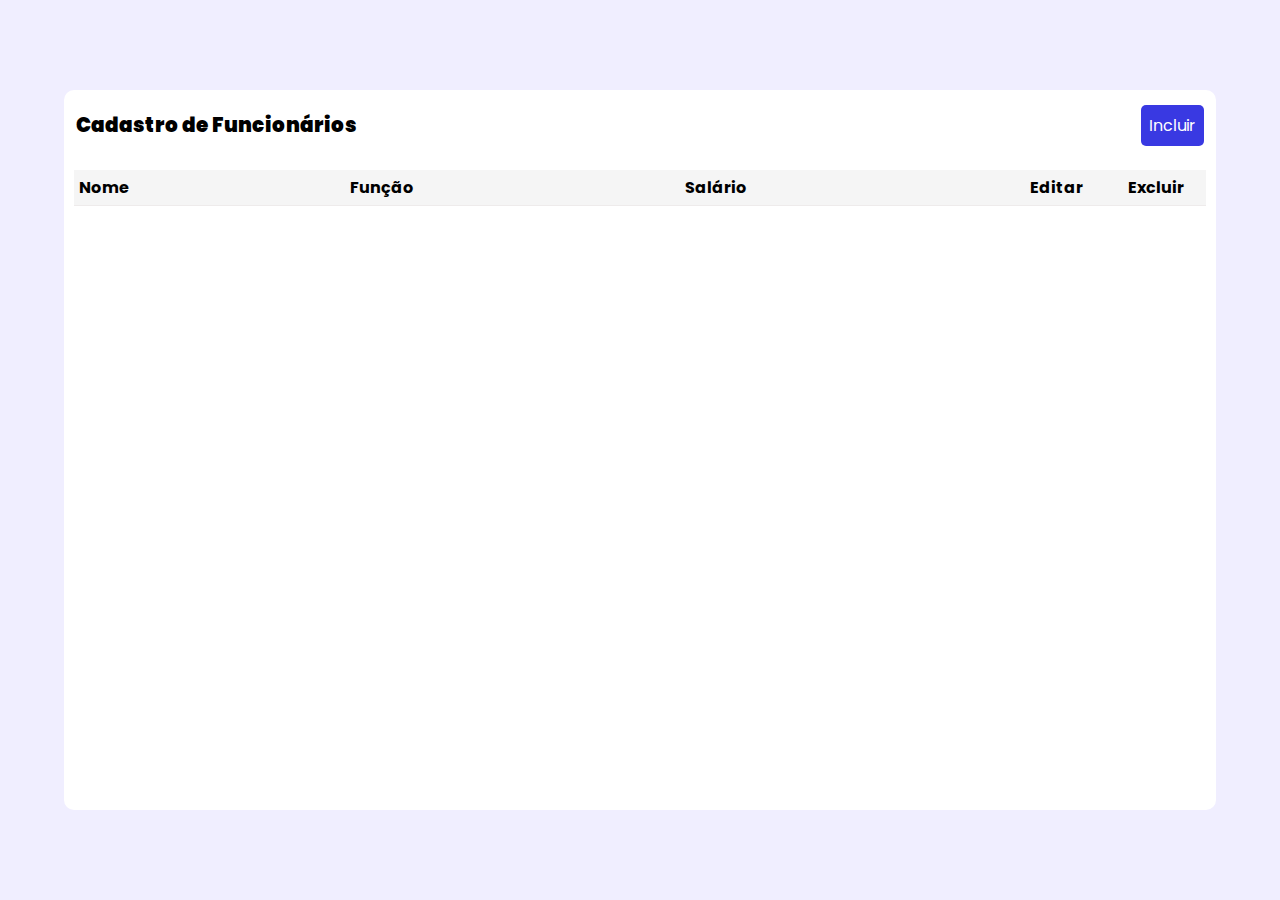
<file: index.html>
<!DOCTYPE html>
<html lang="en">

<head>
    <meta charset="UTF-8">
    <meta http-equiv="X-UA-Compatible" content="IE=edge">
    <meta name="viewport" content="width=device-width, initial-scale=1.0">
    <title>Crud</title>
    <link rel="stylesheet" href="./style.css">
    <link href='https://unpkg.com/boxicons@2.1.1/css/boxicons.min.css' rel='stylesheet'>
</head>

<body>
    <div class="container">
        <div class="header">
            <span>Cadastro de Funcionários</span>
            <button onclick="openModal()" id="new">Incluir</i></button>
        </div>
        <div class="divTable">
            <table>
                <thead>
                    <tr>
                        <th>Nome</th>
                        <th>Função</th>
                        <th>Salário</th>
                        <th class="acao">Editar</th>
                        <th class="acao">Excluir</th>
                    </tr>
                </thead>
                <tbody>
                </tbody> 
            </table>
        </div>
        <div class="modal-container">
            <div class="modal">
                <form>
                    <label for="m-nome">Nome</label>
                    <input id="m-nome" type="text" required>

                    <label for="m-funcao">Função</label>
                    <input id="m-funcao" type="text" required>

                    <label for="m-salario">Salário</label>
                    <input id="m-salario" type="number" required>
                    <button id="btnSalvar">Salvar</button>
                </form>

            </div>

        </div>
    </div>
    <script src="./script.js"></script>
</body>

</html>
</file>
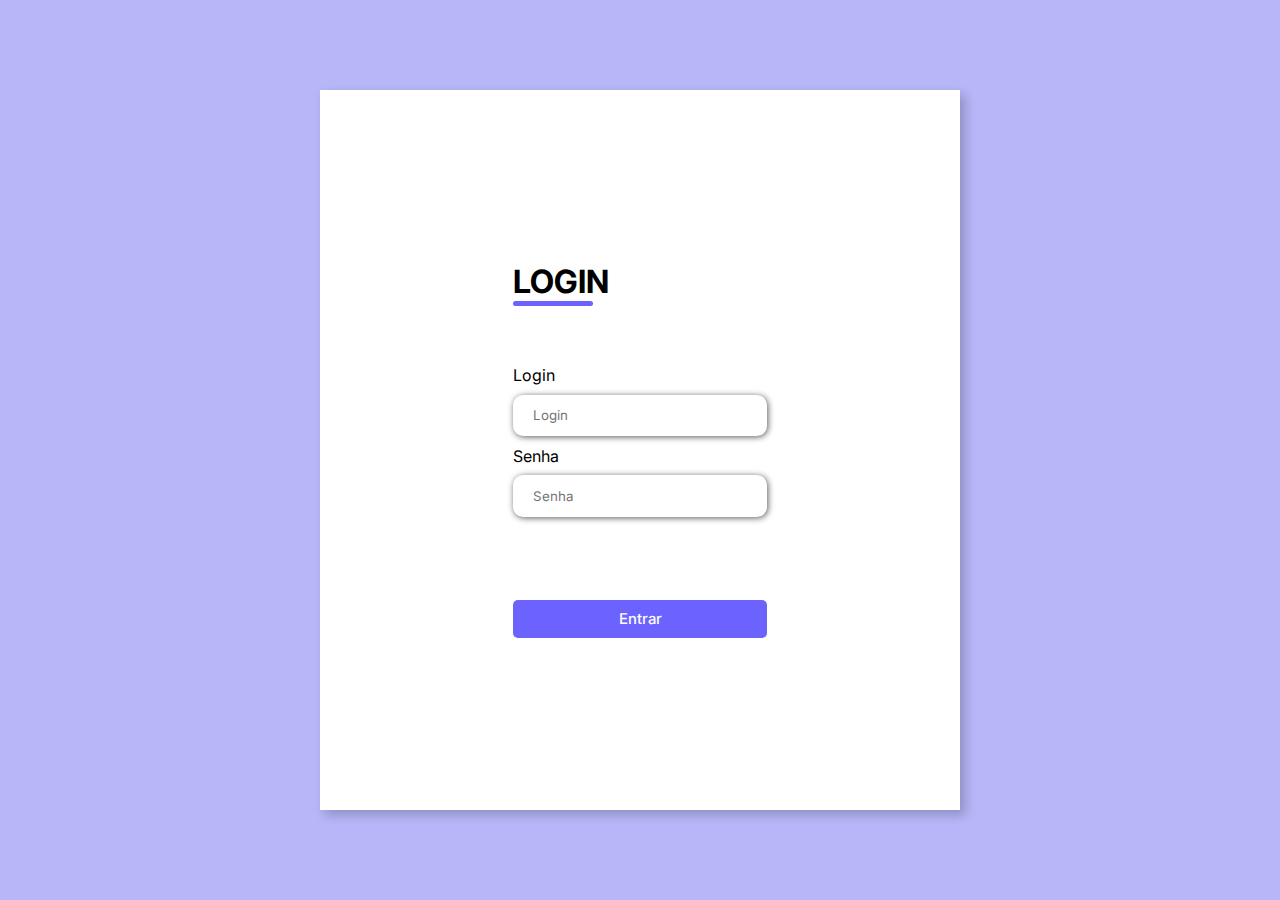
<file: login.html>
<!DOCTYPE html>
<html lang="en">

<head>
    <meta charset="UTF-8">
    <meta name="viewport" content="width=device-width, initial-scale=1.0">
    <title>Login</title>
    <link rel="stylesheet" href="./login.css">
</head>

<body>

    <div class="container">
        <div class="form-image">
            <img src="./img/undraw_walking_in_rain_vo9p.svg">
        </div>
        <div class="form">
            <form action="#">
                <div class="form-header">
                    <div class="title">
                        <h1>LOGIN</h1>
                    </div>

                </div>
                <div class="input-group">
                    <div class="input-box">
                        <label for="Login">Login</label>
                        <input type="text" placeholder="Login" id="Login" required>
                        <label for="Senha">Senha</label>
                        <input type="password" placeholder="Senha" id="Senha" required>
                    </div>
                </div>
                <div class="continue-button">
                    <button onclick="logar(); return false "><a href="#">Entrar</a></button>
                </div>
            </form>

        </div>
    </div>
    <script>

        function logar() {
            var login = document.getElementById('Login').value;
            var senha = document.getElementById('Senha').value;
            
            if(login == "admin" && senha == "admin") {
                alert('Sucesso');
                location.href='index.html';         
            }else{alert('Usuário ou senhas Incorretas')}
        }

    </script>


</body>

</html>
</file>
<file: style.css>
@import url('https://fonts.googleapis.com/css2?family=Poppins:wght@200;300;400;500;700&family=Roboto:wght@100;300;400;500;700;900&family=Source+Sans+Pro:wght@200;300;400;600;700;900&display=swap');

* {
  margin: 0;
  padding: 0;
  box-sizing: border-box;
  font-family: 'Poppins', sans-serif;
}

body {
  width: 100vw;
  height: 100vh;
  display: flex;
  align-items: center;
  justify-content: center;
  background-color: rgba(30, 0, 255, 0.066);
}

button {
  cursor: pointer;
}

.container {
  width: 90%;
  height: 80%;
  border-radius: 10px;
  background: white;
}

.header {
  min-height: 70px;
  display: flex;
  align-items: center;
  justify-content: space-between;
  margin: auto 12px;
}

.header span {
  font-weight: 900;
  font-size: 20px;
  word-break: break-all;
}

#new {
  font-size: 16px;
  padding: 8px;
  border-radius: 5px;
  border: none;
  color: white;
  background-color: rgb(57, 57, 226);
}

.divTable {
  padding: 10px;
  width: auto; 
  height:inherit; 
  overflow:auto;
}

.divTable::-webkit-scrollbar {
  width: 12px;
  background-color: whitesmoke; 
}

.divTable::-webkit-scrollbar-thumb {
  border-radius: 10px;
  background-color: darkgray; 
}

table {
  width: 100%;
  border-spacing: 10px;
  word-break: break-all;
  border-collapse: collapse;
}

thead {
  background-color: whitesmoke;
}

tr {
  border-bottom: 1px solid rgb(238, 235, 235)!important;
}

tbody tr td {
  vertical-align: text-top;
  padding: 6px;
  max-width: 50px;
}

thead tr th {
  padding: 5px;
  text-align: start;
  margin-bottom: 50px;
}

tbody tr {
  margin-bottom: 50px;
}

thead tr th.acao {
  width: 100px!important;
  text-align: center;
}

tbody tr td.acao {
  text-align: center;
}

@media (max-width: 700px) {
  body {
    font-size: 10px;
  }
  
  .header span {
    font-size: 15px;
  }

  #new {
    padding: 5px;
    font-size: 10px;
  }

  thead tr th.acao {
    width: auto!important;
  }
  
  td button i {
    font-size: 20px!important;
  }

  td button i:first-child {
    margin-right: 0;
  }

  .modal {
    width: 90%!important;
  }

  .modal label {
    font-size: 12px!important;
  }
}

.modal-container {
  width: 100vw;
  height: 100vh;
  position: fixed;
  top: 0;
  left: 0;
  background-color: rgba(0, 0, 0, 0.5);
  display: none;
  z-index: 999;
  align-items: center;
  justify-content: center;
}

.modal {
  display: flex;
  flex-direction: column;
  align-items: center;
  padding: 40px;
  background-color: white;
  border-radius: 10px;
  width: 50%;
}

.modal label {
  font-size: 14px;
  width: 100%;
}

.modal input {
  width: 100%;
  outline: none;
  padding: 5px 10px; 
  width: 100%;
  margin-bottom: 20px;
  border-top: none;
  border-left: none;
  border-right: none;
}

.modal button {
  width: 100%;
  margin: 10px auto;
  outline: none;
  border-radius: 20px; 
  padding: 5px 10px; 
  width: 100%;
  border: none;
  background-color: rgb(57, 57, 226);
  color: white;
}

.active {
  display: flex;
}

.active .modal {
  animation: modal .4s;
}

@keyframes modal {
  from {
    opacity: 0;
    transform: translate3d(0, -60px, 0);
  }
  to {
    opacity: 1;
    transform: translate3d(0, 0, 0);
  }
}

td button {
  border: none;
  outline: none;
  background: transparent;
}

td button i {
  font-size: 25px;
}

td button i:first-child {
  margin-right: 10px;
}
</file>
<file: login.css>
@import url('https://fonts.googleapis.com/css2?family=Inter:wght@100..900&display=swap');

* {
    padding: 0;
    margin: 0;
    box-sizing: border-box;
    font-family: 'Inter',sans-serif;
}

body{
    width: 100%;
    height: 100vh;
    display: flex;
    justify-content: center;
    align-items: center;
    background: #0c0ce94d;
}

.container{ 
    width: 80%;
    height: 80vh;
    display: flex;
    box-shadow: 5px 5px 10px rgba(0, 0, 0, .212);


}

.form-header{
    margin-bottom: 3rem;
    display: flex;
    justify-content: space-between;
}

.form-image{
    width: 50%;
    display: flex;
    justify-content: center;
    align-items: center;
    background-color: #fde3a7d7;
    padding: 1rem;
}

.form-image{
    width: 31rem;
}

.form{
    width: 100%;
    display: flex;
    justify-content: center;
    align-items: center;
    flex-direction: column;
    background-color: #fff;
    padding: 3rem;
}

.login-button {
    display: flex;
    align-items: center;
}

.login-button button {
    border: none;
    background-color: #6c63ff;
    padding: 0.4rem 1rem;
    border-radius: 5px;
    cursor: pointer;
}

.login-button button:hover{
    background-color: #6b63fff1;
}

.login-button button a {
    text-decoration: none;
    font-weight: 500;
    color: #fff;
}

.form-header h1::after{
    content: ' ';
    display: block;
    width: 5rem;
    height: 0.3rem;
    background-color: #6c63ff;
    margin: 0 auto;
    position: absolute;
    border-radius: 10px;

}

.input-group {
    display: flex;
    flex-wrap: wrap;
    justify-content: 1rem;
    padding: 1rem 0;
}

.input-box{
    display: flex;
    flex-direction: column;
    margin-bottom: 1.1rem;
}

.input-box input{
    margin: 0.6rem 0;
    padding: 0.8rem 1.2rem;
    border: none;
    border-radius: 10px;
    box-shadow: 1px 1px 6px #000000a5;
 
}

.input-box input:hover{
    background-color: #eeeeee75;
}

.input-box input:focus-visible{
    outline: 1px solid #6c63ff;
}

.input-box::placeholder{
    color: #000000be;
}

.continue-button button{
    width: 100%;
    margin-top: 2.5rem;
    border: none;
    background-color: #6c63ff;
    padding: 0.62rem;
    border-radius: 5px;
    cursor: pointer;
}

.continue-button button:hover{
    background-color: #6b63fff1;
}

.continue-button button a{
    text-decoration: none;
    font-size: 0.93rem;
    font-weight: 500;
    color: #fff;
}

@media screen and (max-width: 1330px){
    .form-image{
        display: none;
    }
    .container{
        width: 50%;
    }
    .form{
        width: 100%
    }
    
}
</file>
